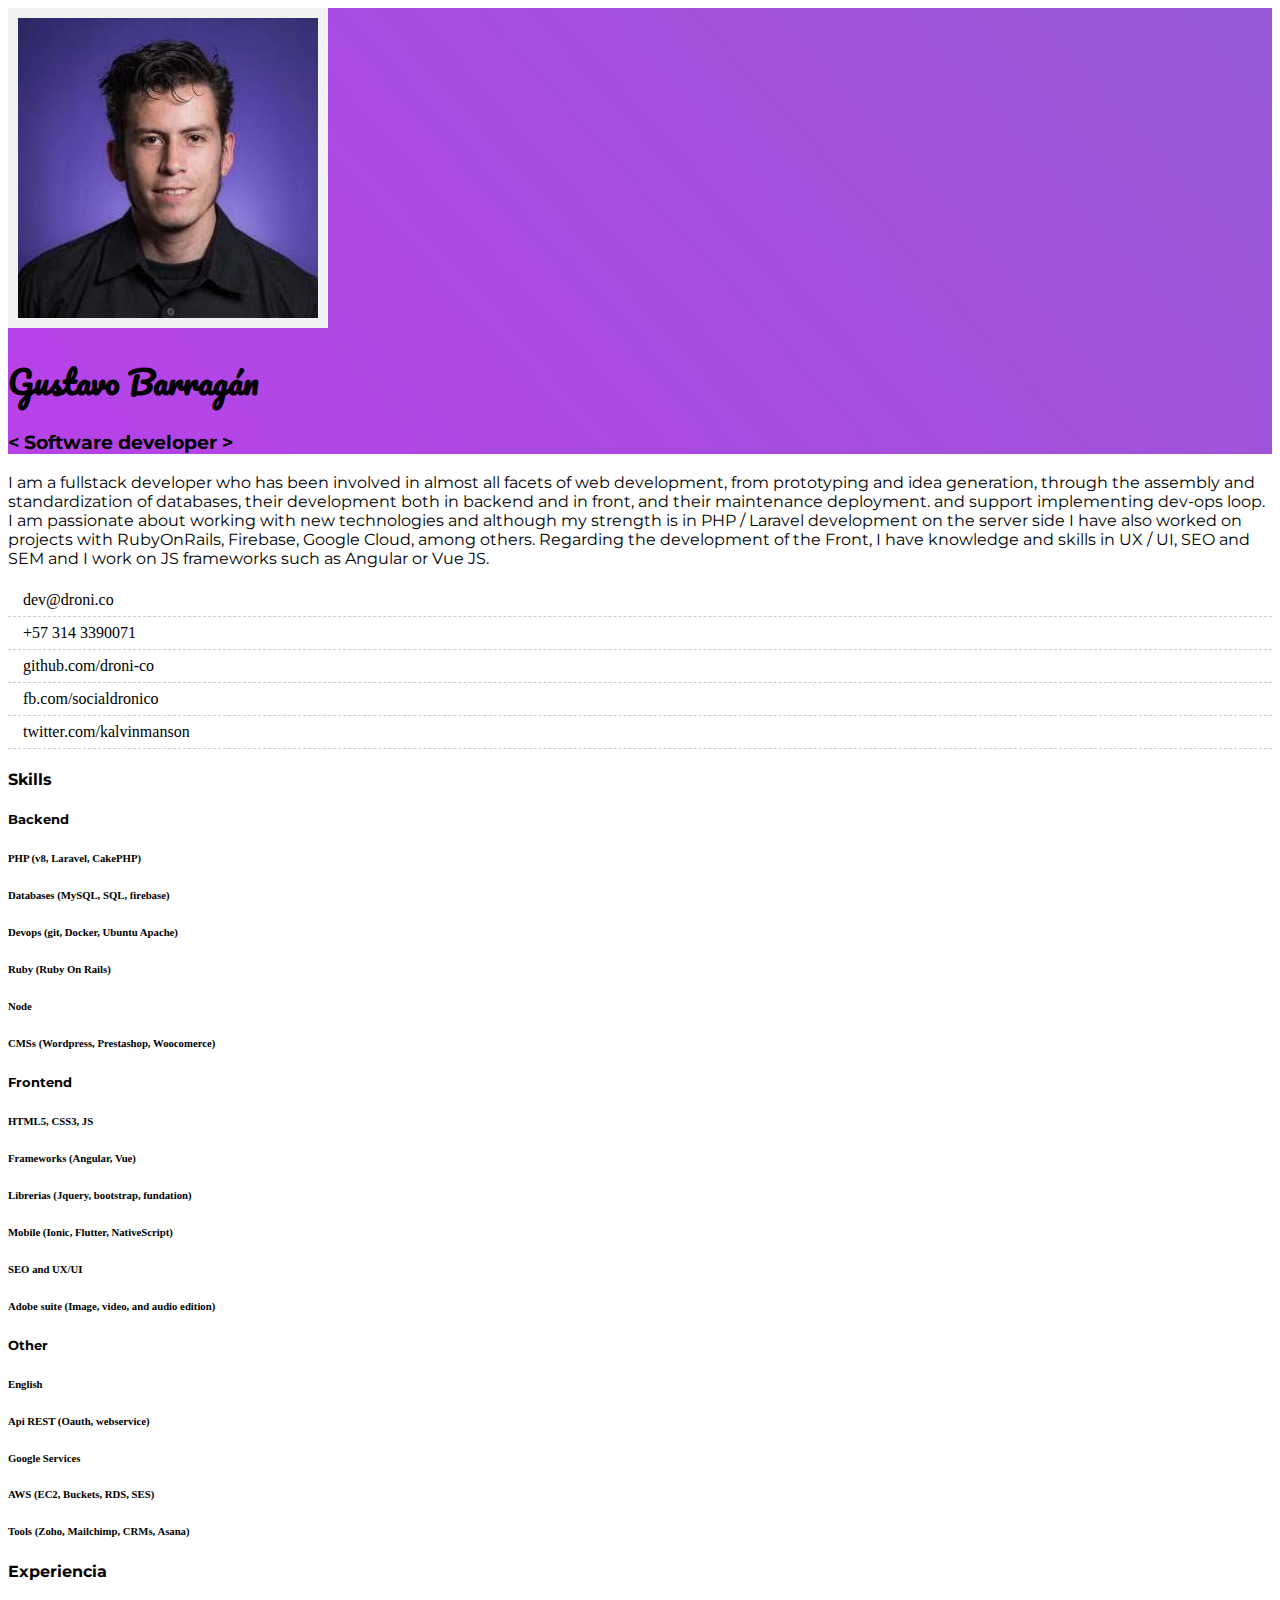
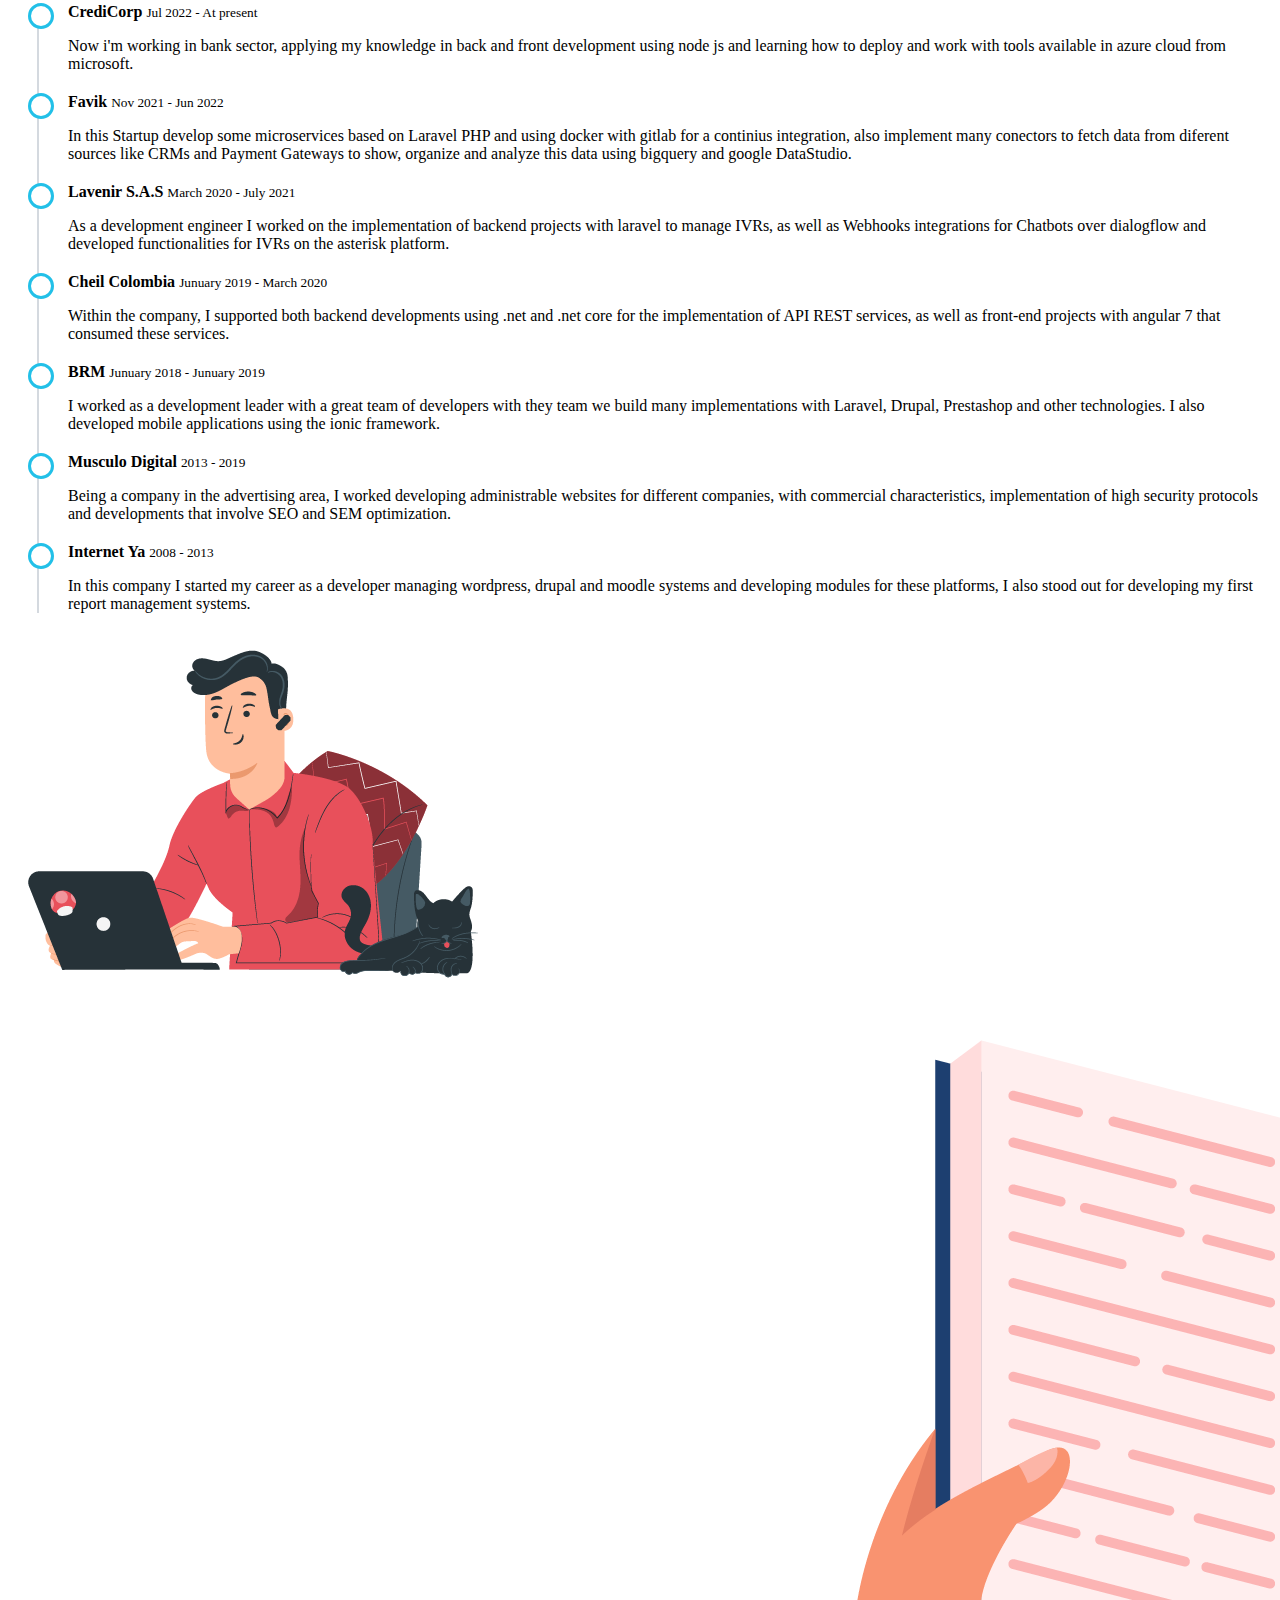
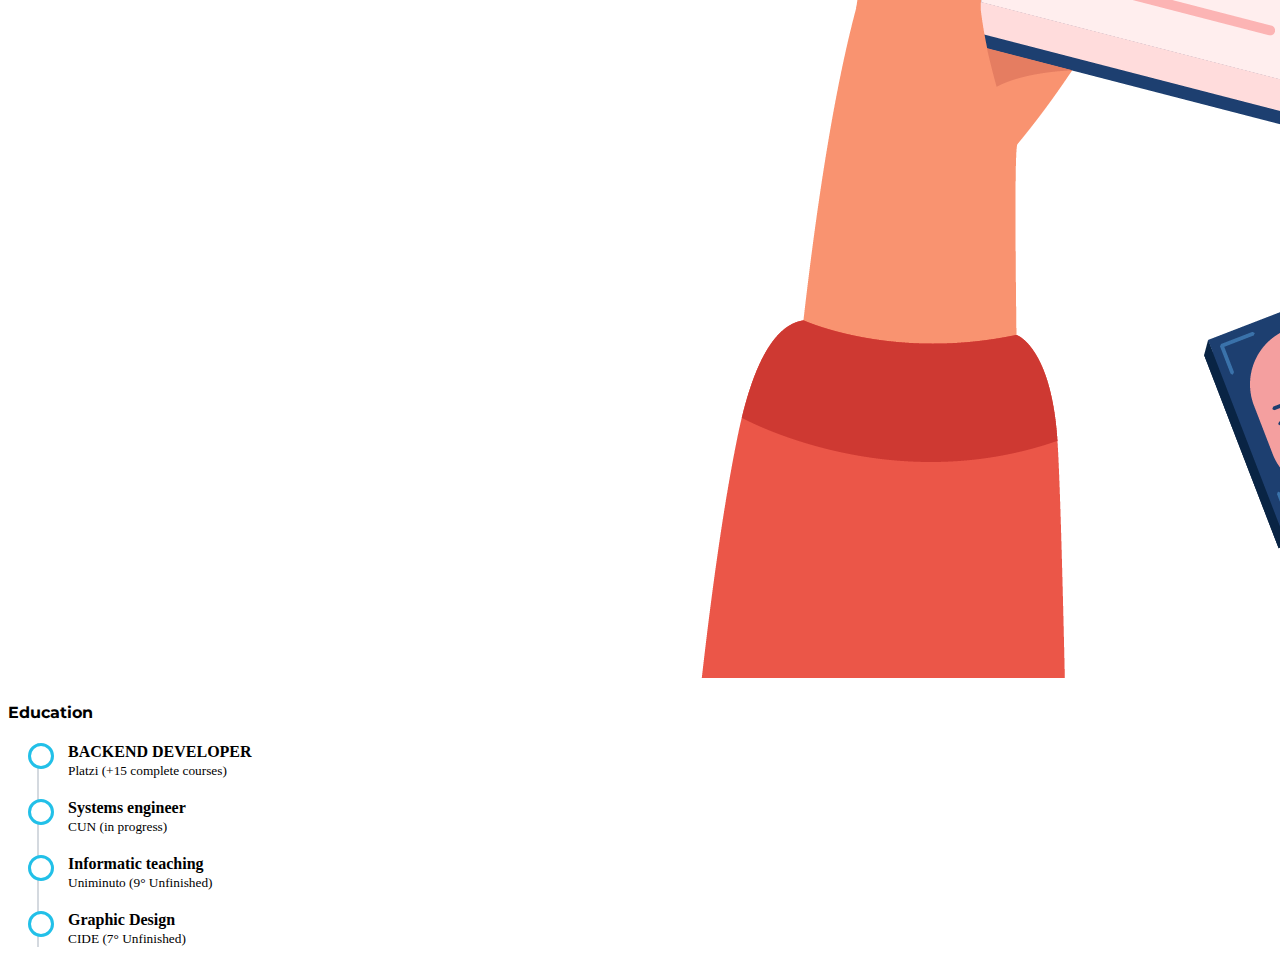
<file: index.html>
<!DOCTYPE html>
<html lang="en">
<head>
  <meta charset="UTF-8">
  <meta http-equiv="X-UA-Compatible" content="IE=edge">
  <meta name="viewport" content="width=device-width, initial-scale=1.0">
  <title>Gustavo Barragán | Software Developer</title>
  <link href="https://cdn.jsdelivr.net/npm/bootstrap@5.0.2/dist/css/bootstrap.min.css" rel="stylesheet" integrity="sha384-EVSTQN3/azprG1Anm3QDgpJLIm9Nao0Yz1ztcQTwFspd3yD65VohhpuuCOmLASjC" crossorigin="anonymous">
  <link rel="stylesheet" href="//cdn.materialdesignicons.com/5.4.55/css/materialdesignicons.min.css">
  <link rel="stylesheet" href="https://cdnjs.cloudflare.com/ajax/libs/animate.css/4.1.1/animate.min.css" />
  <link href="./css/main.css" rel="stylesheet">
</head>
<body>
  <header class="text-center py-4">
    <img
      src="./img/gustavo_barragan.jpg"
      class="my-4 img-fluid rounded-circle bogborder shadow animate__animated animate__rotateIn"
      alt="Gustavo Barragan">
    <h1 class="ff-pac text-white animate__animated animate__fadeInDown animate__delay-1s">Gustavo Barragán</h1>
    <h3 class="text-white ff-mon animate__animated animate__fadeInUp animate__delay-1s">
      < Software developer >
    </h3>
  </header>
  <div class="bg-dark">
    <div class="container">
      <div class="row">
        <div class="col-md-6 text-end py-5">
          <p class="ff-mon text-white">I am a fullstack developer who has been involved in almost all facets of web development, from prototyping and idea generation, through the assembly and standardization of databases, their development both in backend and in front, and their maintenance deployment. and support implementing dev-ops loop. I am passionate about working with new technologies and although my strength is in PHP / Laravel development on the server side I have also worked on projects with RubyOnRails, Firebase, Google Cloud, among others. Regarding the development of the Front, I have knowledge and skills in UX / UI, SEO and SEM and I work on JS frameworks such as Angular or Vue JS.</p>
        </div>
        <div class="col-md-6 py-5">
          <ul class="contact text-warning">
            <li><span class="mdi mdi-email"></span> dev@droni.co</li>
            <li><span class="mdi mdi-phone"></span> +57 314 3390071</li>
            <li><span class="mdi mdi-github"></span> github.com/droni-co</li>
            <li><span class="mdi mdi-facebook"></span> fb.com/socialdronico</li>
            <li><span class="mdi mdi-twitter"></span> twitter.com/kalvinmanson</li>
          </ul>
        </div>
      </div>
    </div>
  </div>

  <div class="container py-5">
    <h4 class="ff-mon text-center">Skills</h4>
    <div class="row">
      <div class="col-md-4">
        <h5 class="ff-mon">Backend</h5>
        <h6>PHP (v8, Laravel, CakePHP)</h6>
        <div class="progress mb-3">
          <div class="progress-bar progress-bar-striped bg-success" role="progressbar" style="width: 95%"></div>
        </div>
        <h6>Databases (MySQL, SQL, firebase)</h6>
        <div class="progress mb-3">
          <div class="progress-bar progress-bar-striped bg-success" role="progressbar" style="width: 80%"></div>
        </div>
        <h6>Devops (git, Docker, Ubuntu Apache)</h6>
        <div class="progress mb-3">
          <div class="progress-bar progress-bar-striped bg-success" role="progressbar" style="width: 70%"></div>
        </div>
        <h6>Ruby (Ruby On Rails)</h6>
        <div class="progress mb-3">
          <div class="progress-bar progress-bar-striped bg-warning" role="progressbar" style="width: 55%"></div>
        </div>
        <h6>Node</h6>
        <div class="progress mb-3">
          <div class="progress-bar progress-bar-striped bg-warning" role="progressbar" style="width: 60%"></div>
        </div>
        <h6>CMSs (Wordpress, Prestashop, Woocomerce)</h6>
        <div class="progress mb-3">
          <div class="progress-bar progress-bar-striped bg-success" role="progressbar" style="width: 80%"></div>
        </div>
      </div>

      <div class="col-md-4">
        <h5 class="ff-mon">Frontend</h5>
        <h6>HTML5, CSS3, JS</h6>
        <div class="progress mb-3">
          <div class="progress-bar progress-bar-striped bg-success" role="progressbar" style="width: 98%"></div>
        </div>
        <h6>Frameworks (Angular, Vue)</h6>
        <div class="progress mb-3">
          <div class="progress-bar progress-bar-striped bg-success" role="progressbar" style="width: 75%"></div>
        </div>
        <h6>Librerias (Jquery, bootstrap, fundation)</h6>
        <div class="progress mb-3">
          <div class="progress-bar progress-bar-striped bg-success" role="progressbar" style="width: 90%"></div>
        </div>
        <h6>Mobile (Ionic, Flutter, NativeScript)</h6>
        <div class="progress mb-3">
          <div class="progress-bar progress-bar-striped bg-warning" role="progressbar" style="width: 55%"></div>
        </div>
        <h6>SEO and UX/UI</h6>
        <div class="progress mb-3">
          <div class="progress-bar progress-bar-striped bg-success" role="progressbar" style="width: 78%"></div>
        </div>
        <h6>Adobe suite (Image, video, and audio edition)</h6>
        <div class="progress mb-3">
          <div class="progress-bar progress-bar-striped bg-warning" role="progressbar" style="width: 55%"></div>
        </div>
      </div>

      <div class="col-md-4">
        <h5 class="ff-mon">Other</h5>
        <h6>English</h6>
        <div class="progress mb-3">
          <div class="progress-bar progress-bar-striped bg-success" role="progressbar" style="width: 65%"></div>
        </div>
        <h6>Api REST (Oauth, webservice)</h6>
        <div class="progress mb-3">
          <div class="progress-bar progress-bar-striped bg-success" role="progressbar" style="width: 75%"></div>
        </div>
        <h6>Google Services</h6>
        <div class="progress mb-3">
          <div class="progress-bar progress-bar-striped bg-success" role="progressbar" style="width: 80%"></div>
        </div>
        <h6>AWS (EC2, Buckets, RDS, SES)</h6>
        <div class="progress mb-3">
          <div class="progress-bar progress-bar-striped bg-success" role="progressbar" style="width: 65%"></div>
        </div>
        <h6>Tools (Zoho, Mailchimp, CRMs, Asana)</h6>
        <div class="progress mb-3">
          <div class="progress-bar progress-bar-striped bg-success" role="progressbar" style="width: 65%"></div>
        </div>
      </div>
    </div>
  </div>

  <div class="container mt-5 mb-5">
    <div class="row">
      <div class="col-md-5 ms-auto">
        <h4 class="ff-mon">Experiencia</h4>
        <ul class="timeline">
          <li>
            <strong>CrediCorp</strong>
            <small>Jul 2022 - At present</small>
            <p>Now i'm working in bank sector, applying my knowledge in back and front development using node js and learning how to deploy and work with tools available in azure cloud from microsoft.</p>
          </li>
          <li>
            <strong>Favik</strong>
            <small>Nov 2021 - Jun 2022</small>
            <p>In this Startup develop some microservices based on Laravel PHP and using docker with gitlab for a continius integration, also implement many conectors to fetch data from diferent sources like CRMs and Payment Gateways to show, organize and analyze this data using bigquery and google DataStudio.</p>
          </li>
          <li>
            <strong>Lavenir S.A.S</strong>
            <small>March 2020 - July 2021</small>
            <p>As a development engineer I worked on the implementation of backend projects with laravel to manage IVRs, as well as Webhooks integrations for Chatbots over dialogflow and developed functionalities for IVRs on the asterisk platform.</p>
          </li>
          <li>
            <strong>Cheil Colombia</strong>
            <small>Junuary 2019 - March 2020</small>
            <p>Within the company, I supported both backend developments using .net and .net core for the implementation of API REST services, as well as front-end projects with angular 7 that consumed these services.</p>
          </li>
          <li>
            <strong>BRM</strong>
            <small>Junuary 2018 - Junuary 2019</small>
            <p>I worked as a development leader with a great team of developers with they team we build many implementations with Laravel, Drupal, Prestashop and other technologies. I also developed mobile applications using the ionic framework.</p>
          </li>
          <li>
            <strong>Musculo Digital</strong>
            <small>2013 - 2019</small>
            <p>Being a company in the advertising area, I worked developing administrable websites for different companies, with commercial characteristics, implementation of high security protocols and developments that involve SEO and SEM optimization.</p>
          </li>
          <li>
            <strong>Internet Ya</strong>
            <small>2008 - 2013</small>
            <p>In this company I started my career as a developer managing wordpress, drupal and moodle systems and developing modules for these platforms, I also stood out for developing my first report management systems.</p>
          </li>
        </ul>
      </div>
      <div class="col-md-5 me-auto">
        <div class="d-none d-md-block py-5 my-5"></div>
        <img src="./img/work.png" class="img-fluid my-5">
      </div>
    </div>

    <div class="row">
      
      <div class="col-md-5 ms-auto">
        <img src="./img/education.png" class="img-fluid my-5">
      </div>
      <div class="col-md-5 me-auto">
        <h4 class="ff-mon">Education</h4>
        <ul class="timeline">
          <li>
            <strong>BACKEND DEVELOPER</strong><br>
            <small>Platzi (+15 complete courses)</small>
          </li>
          <li>
            <strong>Systems engineer </strong><br>
            <small>CUN (in progress)</small>
          </li>
          <li>
            <strong>Informatic teaching</strong><br>
            <small>Uniminuto (9° Unfinished)</small>
          </li>
          <li>
            <strong>Graphic Design</strong><br>
            <small>CIDE (7° Unfinished)</small>
          </li>
        </ul>
      </div>
    </div>
  </div>

  <footer>

  </footer>
</body>
</html>
</file>
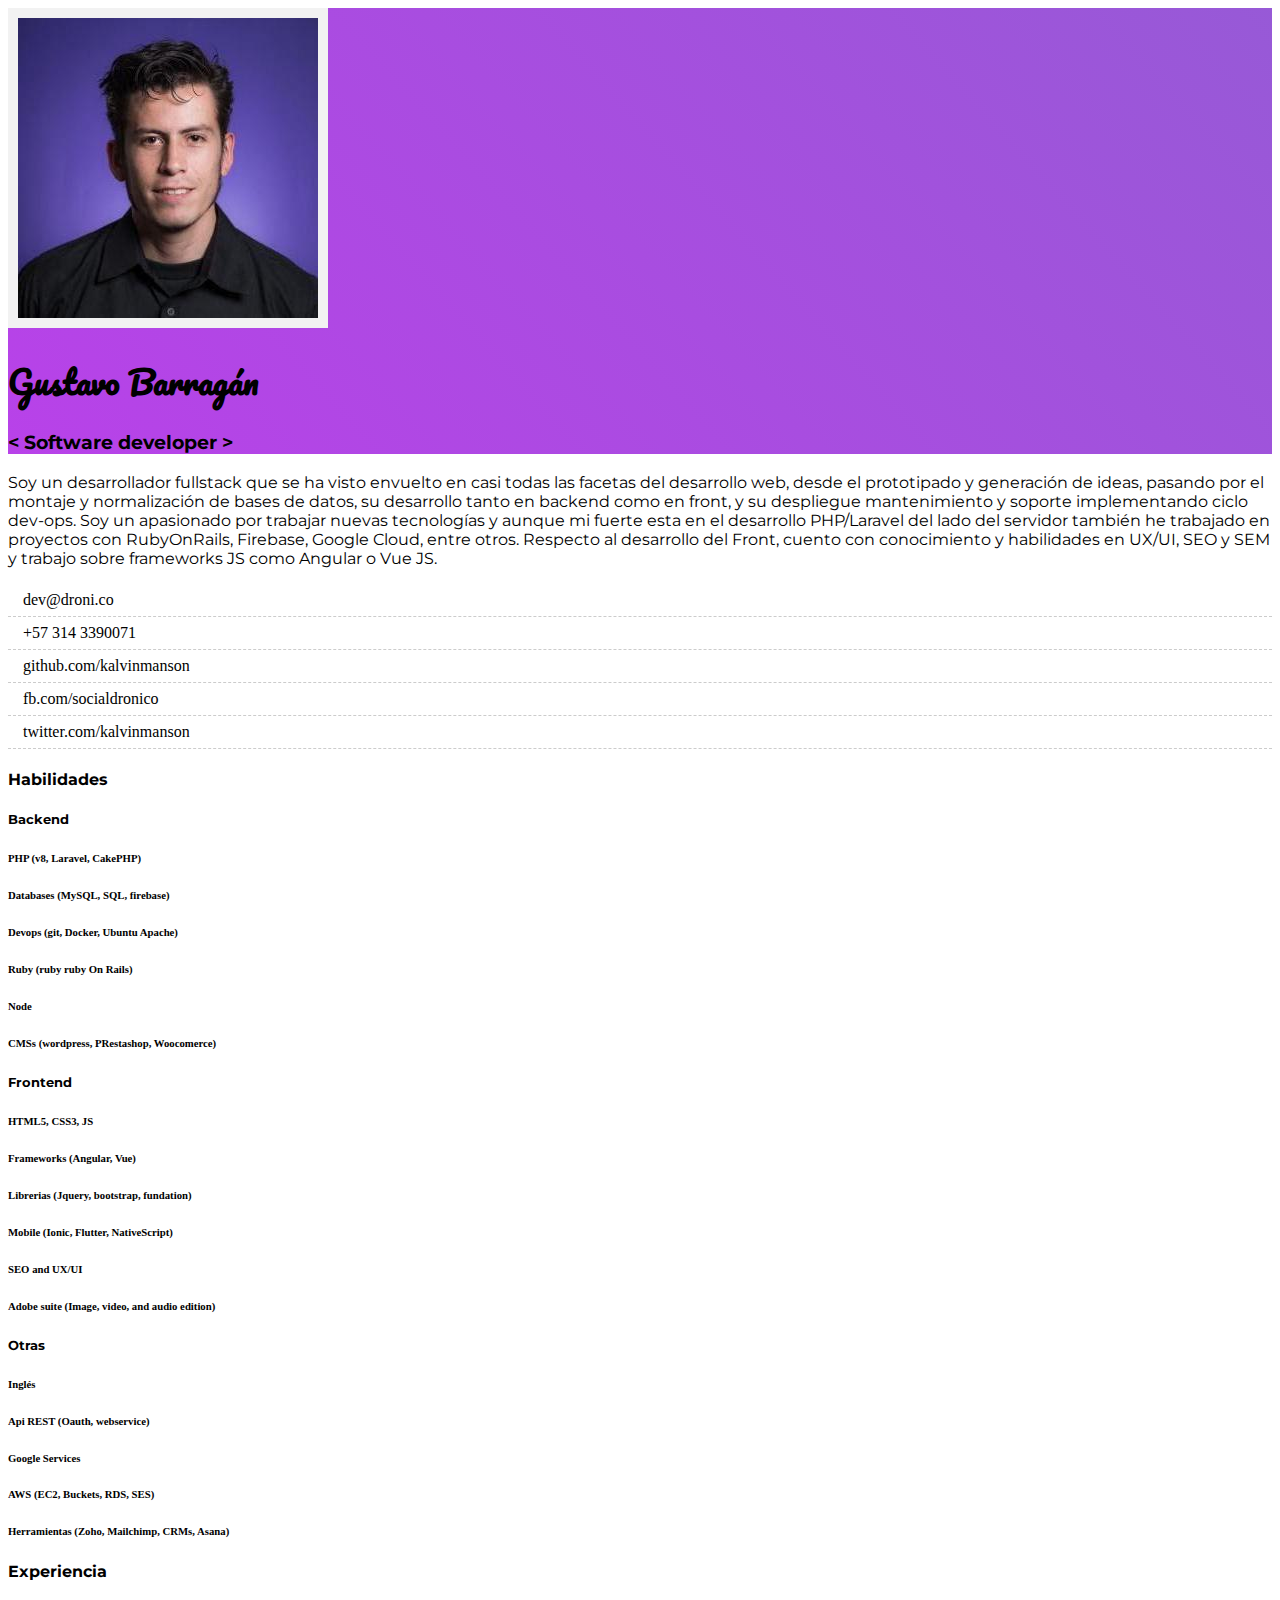
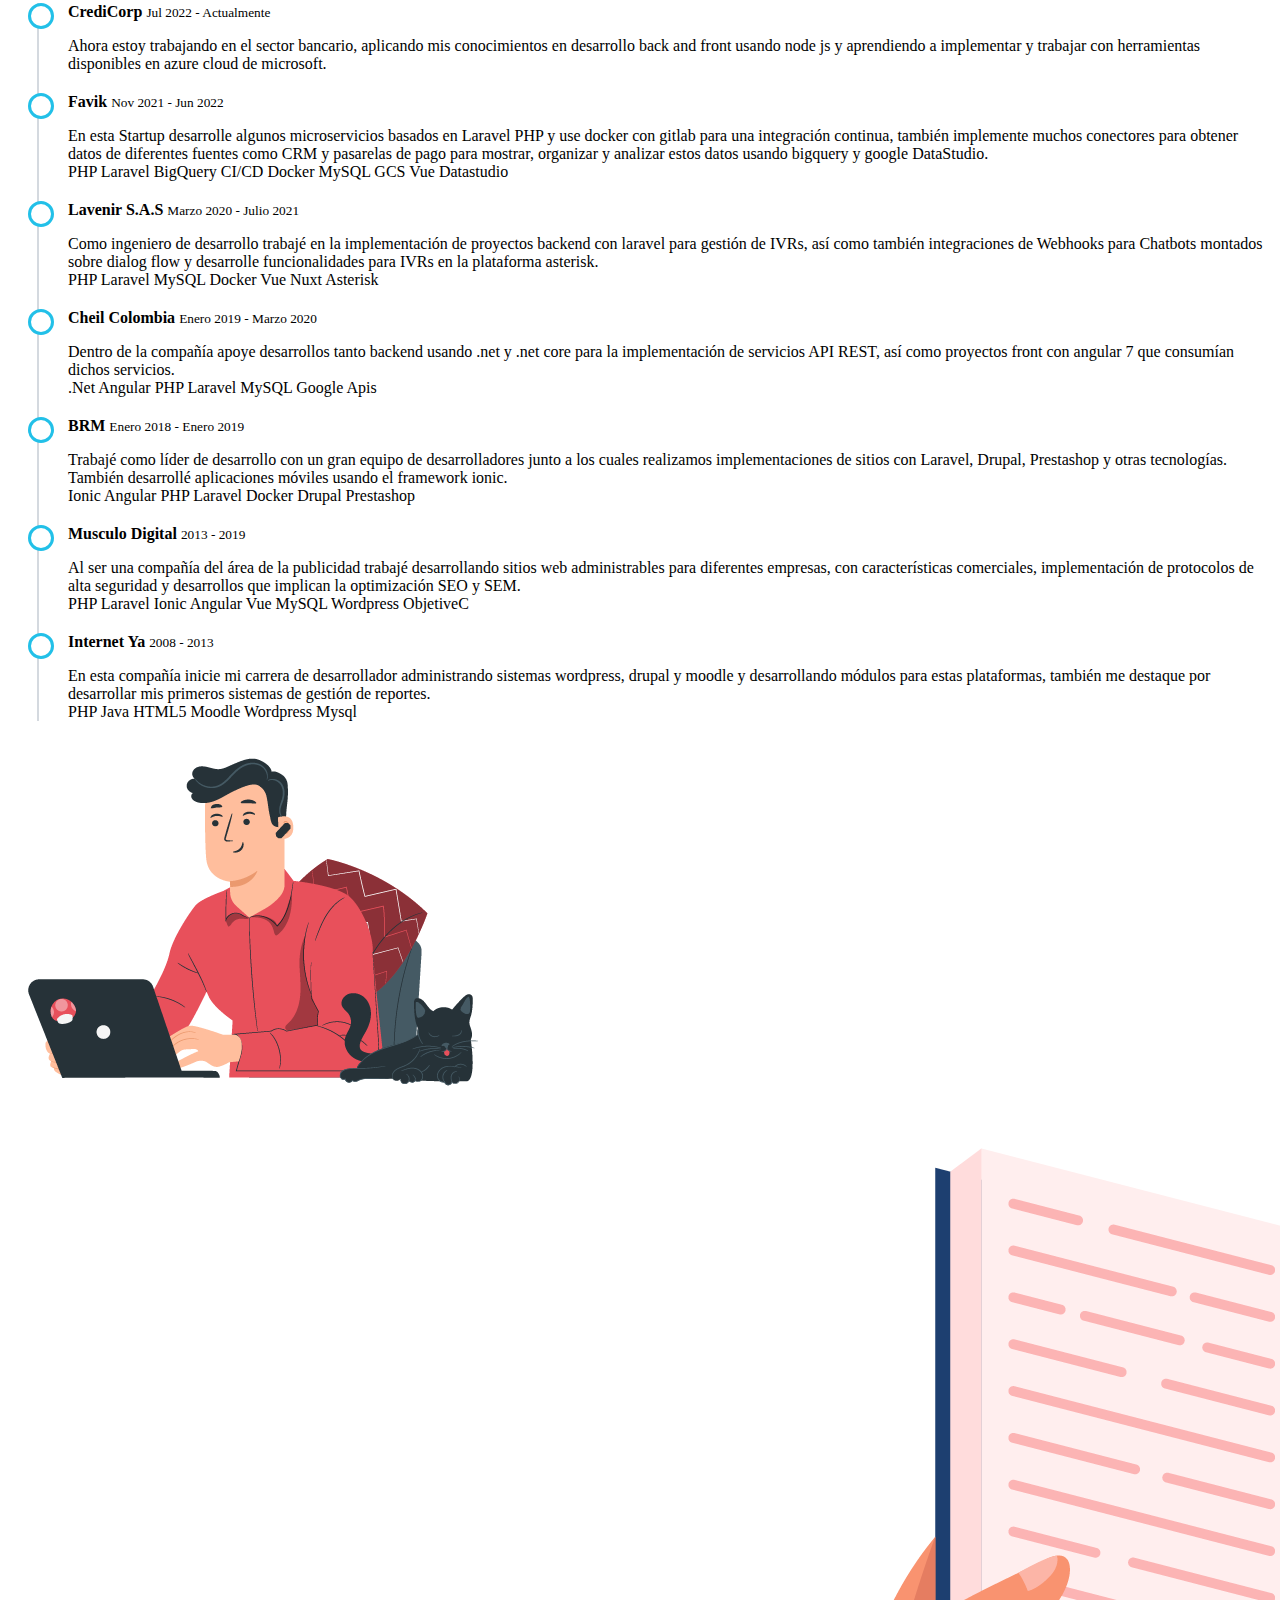
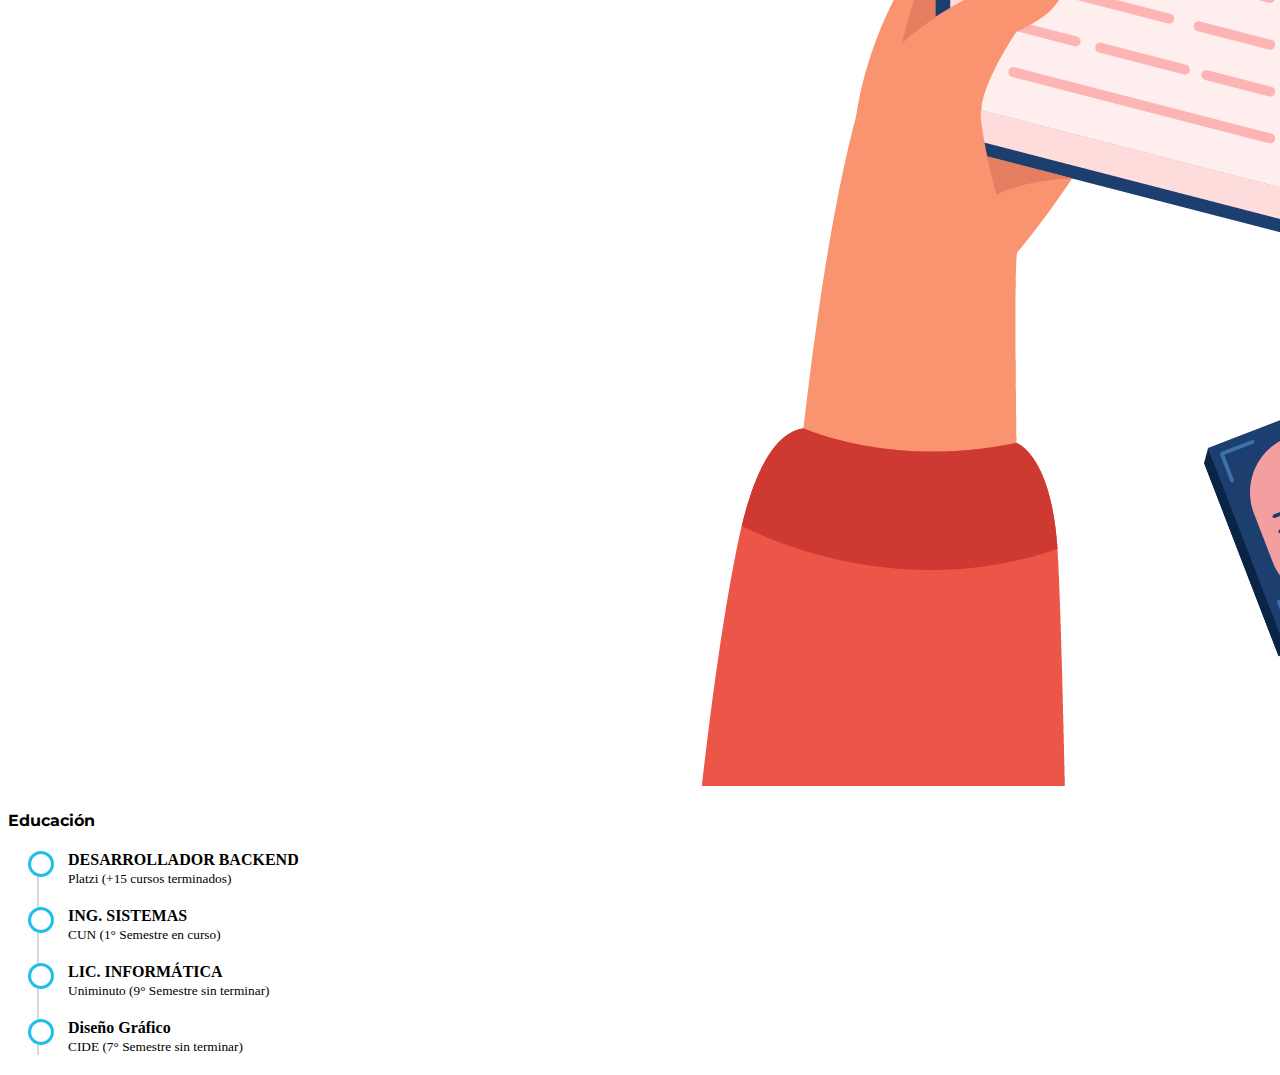
<file: index-es.html>
<!DOCTYPE html>
<html lang="en">
<head>
  <meta charset="UTF-8">
  <meta http-equiv="X-UA-Compatible" content="IE=edge">
  <meta name="viewport" content="width=device-width, initial-scale=1.0">
  <title>Gustavo Barragán | software Developer</title>
  <link href="https://cdn.jsdelivr.net/npm/bootstrap@5.0.2/dist/css/bootstrap.min.css" rel="stylesheet" integrity="sha384-EVSTQN3/azprG1Anm3QDgpJLIm9Nao0Yz1ztcQTwFspd3yD65VohhpuuCOmLASjC" crossorigin="anonymous">
  <link rel="stylesheet" href="//cdn.materialdesignicons.com/5.4.55/css/materialdesignicons.min.css">
  <link href="./css/main.css" rel="stylesheet">

</head>
<body>
  <header class="text-center py-4">
    <img
      src="./img/gustavo_barragan.jpg"
      class="my-4 img-fluid rounded-circle bogborder shadow animate__animated animate__rotateIn"
      alt="Gustavo Barragan">
    <h1 class="ff-pac text-white animate__animated animate__fadeInDown animate__delay-1s">Gustavo Barragán</h1>
    <h3 class="text-white ff-mon animate__animated animate__fadeInUp animate__delay-1s">
      < Software developer >
    </h3>
  </header>
  <div class="bg-dark">
    <div class="container">
      <div class="row">
        <div class="col-md-6 text-end py-5">
          <p class="ff-mon text-white">Soy un desarrollador fullstack que se ha visto envuelto en casi todas las facetas del desarrollo web, desde el prototipado y generación de ideas, pasando por el montaje y normalización de bases de datos, su desarrollo tanto en backend como en front, y su despliegue mantenimiento y soporte implementando ciclo dev-ops. Soy un apasionado por trabajar nuevas tecnologías y aunque mi fuerte esta en el desarrollo PHP/Laravel del lado del servidor también he trabajado en proyectos con RubyOnRails, Firebase, Google Cloud, entre otros. Respecto al desarrollo del Front, cuento con conocimiento y habilidades en UX/UI, SEO y SEM y trabajo sobre frameworks JS como Angular o Vue JS.</p>
        </div>
        <div class="col-md-6 py-5">
          <ul class="contact text-warning">
            <li><span class="mdi mdi-email"></span> dev@droni.co</li>
            <li><span class="mdi mdi-phone"></span> +57 314 3390071</li>
            <li><span class="mdi mdi-github"></span> github.com/kalvinmanson</li>
            <li><span class="mdi mdi-facebook"></span> fb.com/socialdronico</li>
            <li><span class="mdi mdi-twitter"></span> twitter.com/kalvinmanson</li>
          </ul>
        </div>
      </div>
    </div>
  </div>

  <div class="container py-5">
    <h4 class="ff-mon text-center">Habilidades</h4>
    <div class="row">
      <div class="col-md-4">
        <h5 class="ff-mon">Backend</h5>
        <h6>PHP (v8, Laravel, CakePHP)</h6>
        <div class="progress mb-3">
          <div class="progress-bar progress-bar-striped bg-success" role="progressbar" style="width: 95%"></div>
        </div>
        <h6>Databases (MySQL, SQL, firebase)</h6>
        <div class="progress mb-3">
          <div class="progress-bar progress-bar-striped bg-success" role="progressbar" style="width: 80%"></div>
        </div>
        <h6>Devops (git, Docker, Ubuntu Apache)</h6>
        <div class="progress mb-3">
          <div class="progress-bar progress-bar-striped bg-success" role="progressbar" style="width: 70%"></div>
        </div>
        <h6>Ruby (ruby ruby On Rails)</h6>
        <div class="progress mb-3">
          <div class="progress-bar progress-bar-striped bg-warning" role="progressbar" style="width: 55%"></div>
        </div>
        <h6>Node</h6>
        <div class="progress mb-3">
          <div class="progress-bar progress-bar-striped bg-warning" role="progressbar" style="width: 60%"></div>
        </div>
        <h6>CMSs (wordpress, PRestashop, Woocomerce)</h6>
        <div class="progress mb-3">
          <div class="progress-bar progress-bar-striped bg-success" role="progressbar" style="width: 80%"></div>
        </div>
      </div>

      <div class="col-md-4">
        <h5 class="ff-mon">Frontend</h5>
        <h6>HTML5, CSS3, JS</h6>
        <div class="progress mb-3">
          <div class="progress-bar progress-bar-striped bg-success" role="progressbar" style="width: 98%"></div>
        </div>
        <h6>Frameworks (Angular, Vue)</h6>
        <div class="progress mb-3">
          <div class="progress-bar progress-bar-striped bg-success" role="progressbar" style="width: 75%"></div>
        </div>
        <h6>Librerias (Jquery, bootstrap, fundation)</h6>
        <div class="progress mb-3">
          <div class="progress-bar progress-bar-striped bg-success" role="progressbar" style="width: 90%"></div>
        </div>
        <h6>Mobile (Ionic, Flutter, NativeScript)</h6>
        <div class="progress mb-3">
          <div class="progress-bar progress-bar-striped bg-warning" role="progressbar" style="width: 55%"></div>
        </div>
        <h6>SEO and UX/UI</h6>
        <div class="progress mb-3">
          <div class="progress-bar progress-bar-striped bg-success" role="progressbar" style="width: 78%"></div>
        </div>
        <h6>Adobe suite (Image, video, and audio edition)</h6>
        <div class="progress mb-3">
          <div class="progress-bar progress-bar-striped bg-warning" role="progressbar" style="width: 55%"></div>
        </div>
      </div>

      <div class="col-md-4">
        <h5 class="ff-mon">Otras</h5>
        <h6>Inglés</h6>
        <div class="progress mb-3">
          <div class="progress-bar progress-bar-striped bg-success" role="progressbar" style="width: 65%"></div>
        </div>
        <h6>Api REST (Oauth, webservice)</h6>
        <div class="progress mb-3">
          <div class="progress-bar progress-bar-striped bg-success" role="progressbar" style="width: 75%"></div>
        </div>
        <h6>Google Services</h6>
        <div class="progress mb-3">
          <div class="progress-bar progress-bar-striped bg-success" role="progressbar" style="width: 80%"></div>
        </div>
        <h6>AWS (EC2, Buckets, RDS, SES)</h6>
        <div class="progress mb-3">
          <div class="progress-bar progress-bar-striped bg-success" role="progressbar" style="width: 65%"></div>
        </div>
        <h6>Herramientas (Zoho, Mailchimp, CRMs, Asana)</h6>
        <div class="progress mb-3">
          <div class="progress-bar progress-bar-striped bg-success" role="progressbar" style="width: 65%"></div>
        </div>
      </div>
    </div>
  </div>

  <div class="container mt-5 mb-5">
    <div class="row">
      <div class="col-md-5 ms-auto">
        <h4 class="ff-mon">Experiencia</h4>
        <ul class="timeline">
          <li>
            <strong>CrediCorp</strong>
            <small>Jul 2022 - Actualmente</small>
            <p>Ahora estoy trabajando en el sector bancario, aplicando mis conocimientos en desarrollo back and front usando node js y aprendiendo a implementar y trabajar con herramientas disponibles en azure cloud de microsoft.</p>
          </li>
          <li>
            <strong>Favik</strong>
            <small>Nov 2021 - Jun 2022</small>
            <p>En esta Startup desarrolle algunos microservicios basados en Laravel PHP y use docker con gitlab para una integración continua, también implemente muchos conectores para obtener datos de diferentes fuentes como CRM y pasarelas de pago para mostrar, organizar y analizar estos datos usando bigquery y google DataStudio.<br>
              <span class="badge rounded-pill bg-info">PHP</span>
              <span class="badge rounded-pill bg-info">Laravel</span>
              <span class="badge rounded-pill bg-info">BigQuery</span>
              <span class="badge rounded-pill bg-info">CI/CD</span>
              <span class="badge rounded-pill bg-info">Docker</span>
              <span class="badge rounded-pill bg-info">MySQL</span>
              <span class="badge rounded-pill bg-info">GCS</span>
              <span class="badge rounded-pill bg-info">Vue</span>
              <span class="badge rounded-pill bg-info">Datastudio</span>
            </p>
            
          </li>
          <li>
            <strong>Lavenir S.A.S</strong>
            <small>Marzo 2020 - Julio 2021</small>
            <p>Como ingeniero de desarrollo trabajé en la implementación de proyectos backend con laravel para gestión de IVRs, así como también integraciones de Webhooks para Chatbots montados sobre dialog flow y desarrolle funcionalidades para IVRs en la plataforma asterisk.<br>
              <span class="badge rounded-pill bg-info">PHP</span>
              <span class="badge rounded-pill bg-info">Laravel</span>
              <span class="badge rounded-pill bg-info">MySQL</span>
              <span class="badge rounded-pill bg-info">Docker</span>
              <span class="badge rounded-pill bg-info">Vue</span>
              <span class="badge rounded-pill bg-info">Nuxt</span>
              <span class="badge rounded-pill bg-info">Asterisk</span>
          </p>
          </li>
          <li>
            <strong>Cheil Colombia</strong>
            <small>Enero 2019 - Marzo 2020</small>
            <p>Dentro de la compañía apoye desarrollos tanto backend usando .net y .net core para la implementación de servicios API REST, así como proyectos front con angular 7 que consumían dichos servicios.<br>
              <span class="badge rounded-pill bg-info">.Net</span>
              <span class="badge rounded-pill bg-info">Angular</span>
              <span class="badge rounded-pill bg-info">PHP</span>
              <span class="badge rounded-pill bg-info">Laravel</span>
              <span class="badge rounded-pill bg-info">MySQL</span>
              <span class="badge rounded-pill bg-info">Google Apis</span>
            </p>
          </li>
          <li>
            <strong>BRM</strong>
            <small>Enero 2018 - Enero 2019</small>
            <p>Trabajé como líder de desarrollo con un gran equipo de desarrolladores junto a los cuales realizamos implementaciones de sitios con Laravel, Drupal, Prestashop y otras tecnologías. También desarrollé aplicaciones móviles usando el framework ionic.<br>
              <span class="badge rounded-pill bg-info">Ionic</span>
              <span class="badge rounded-pill bg-info">Angular</span>
              <span class="badge rounded-pill bg-info">PHP</span>
              <span class="badge rounded-pill bg-info">Laravel</span>
              <span class="badge rounded-pill bg-info">Docker</span>
              <span class="badge rounded-pill bg-info">Drupal</span>
              <span class="badge rounded-pill bg-info">Prestashop</span>
            </p>
          </li>
          <li>
            <strong>Musculo Digital</strong>
            <small>2013 - 2019</small>
            <p>Al ser una compañía del área de la publicidad trabajé desarrollando sitios web administrables para diferentes empresas, con características comerciales, implementación de protocolos de alta seguridad y desarrollos que implican la optimización SEO y SEM.<br>
              <span class="badge rounded-pill bg-info">PHP</span>
              <span class="badge rounded-pill bg-info">Laravel</span>
              <span class="badge rounded-pill bg-info">Ionic</span>
              <span class="badge rounded-pill bg-info">Angular</span>
              <span class="badge rounded-pill bg-info">Vue</span>
              <span class="badge rounded-pill bg-info">MySQL</span>
              <span class="badge rounded-pill bg-info">Wordpress</span>
              <span class="badge rounded-pill bg-info">ObjetiveC</span>
            </p>
          </li>
          <li>
            <strong>Internet Ya</strong>
            <small>2008 - 2013</small>
            <p>En esta compañía inicie mi carrera de desarrollador administrando sistemas wordpress, drupal y moodle y desarrollando módulos para estas plataformas, también me destaque por desarrollar mis primeros sistemas de gestión de reportes.<br>
              <span class="badge rounded-pill bg-info">PHP</span>
              <span class="badge rounded-pill bg-info">Java</span>
              <span class="badge rounded-pill bg-info">HTML5</span>
              <span class="badge rounded-pill bg-info">Moodle</span>
              <span class="badge rounded-pill bg-info">Wordpress</span>
              <span class="badge rounded-pill bg-info">Mysql</span>
            </p>
          </li>
        </ul>
      </div>
      <div class="col-md-5 me-auto">
        <div class="d-none d-md-block py-5 my-5"></div>
        <img src="./img/work.png" class="img-fluid my-5">
      </div>
    </div>

    <div class="row">
      
      <div class="col-md-5 ms-auto">
        <img src="./img/education.png" class="img-fluid my-5">
      </div>
      <div class="col-md-5 me-auto">
        <h4 class="ff-mon">Educación</h4>
        <ul class="timeline">
          <li>
            <strong>DESARROLLADOR BACKEND</strong><br>
            <small>Platzi (+15 cursos terminados)</small>
          </li>
          <li>
            <strong>ING. SISTEMAS</strong><br>
            <small>CUN (1° Semestre en curso)</small>
          </li>
          <li>
            <strong>LIC. INFORMÁTICA</strong><br>
            <small>Uniminuto (9° Semestre sin terminar)</small>
          </li>
          <li>
            <strong>Diseño Gráfico</strong><br>
            <small>CIDE (7° Semestre sin terminar)</small>
          </li>
        </ul>
      </div>
    </div>
  </div>

  <footer>

  </footer>
</body>
</html>
</file>
<file: css/main.css>
@import url('https://fonts.googleapis.com/css2?family=Montserrat:ital,wght@0,400;1,600&family=Pacifico&display=swap');

.ff-mon {
  font-family: 'Montserrat', sans-serif;
}
.ff-pac {
  font-family: 'Pacifico', cursive;
}
.bg-mid-white {
  background-color: rgba(255,255,255,0.8);
}

header {
  background: linear-gradient(228deg, #352f6b, #7d6cc8, #e025ff);
  background-size: 600% 600%;

  -webkit-animation: AnimationName 10s ease infinite;
  -moz-animation: AnimationName 10s ease infinite;
  animation: AnimationName 10s ease infinite;
}

@-webkit-keyframes AnimationName {
  0%{background-position:17% 0%}
  50%{background-position:84% 100%}
  100%{background-position:17% 0%}
}
@-moz-keyframes AnimationName {
  0%{background-position:17% 0%}
  50%{background-position:84% 100%}
  100%{background-position:17% 0%}
}
@keyframes AnimationName {
  0%{background-position:17% 0%}
  50%{background-position:84% 100%}
  100%{background-position:17% 0%}
}
.bogborder {
  border: 10px solid #f2f2f2;
}

ul.timeline {
  list-style-type: none;
  position: relative;
}
ul.timeline:before {
  content: ' ';
  background: #d4d9df;
  display: inline-block;
  position: absolute;
  left: 29px;
  width: 2px;
  height: 100%;
  z-index: 400;
}
ul.timeline > li {
  margin: 20px 0;
  padding-left: 20px;
}
ul.timeline > li:before {
  content: ' ';
  background: white;
  display: inline-block;
  position: absolute;
  border-radius: 50%;
  border: 3px solid #22c0e8;
  left: 20px;
  width: 20px;
  height: 20px;
  z-index: 400;
}
.contact {
  display: block;
  list-style: none;
  margin: 0;
  padding: 0;
}
.contact li {
  display: block;
  border-bottom: 1px dashed #CCCCCC;
  padding: 7px 15px;
}
</file>
